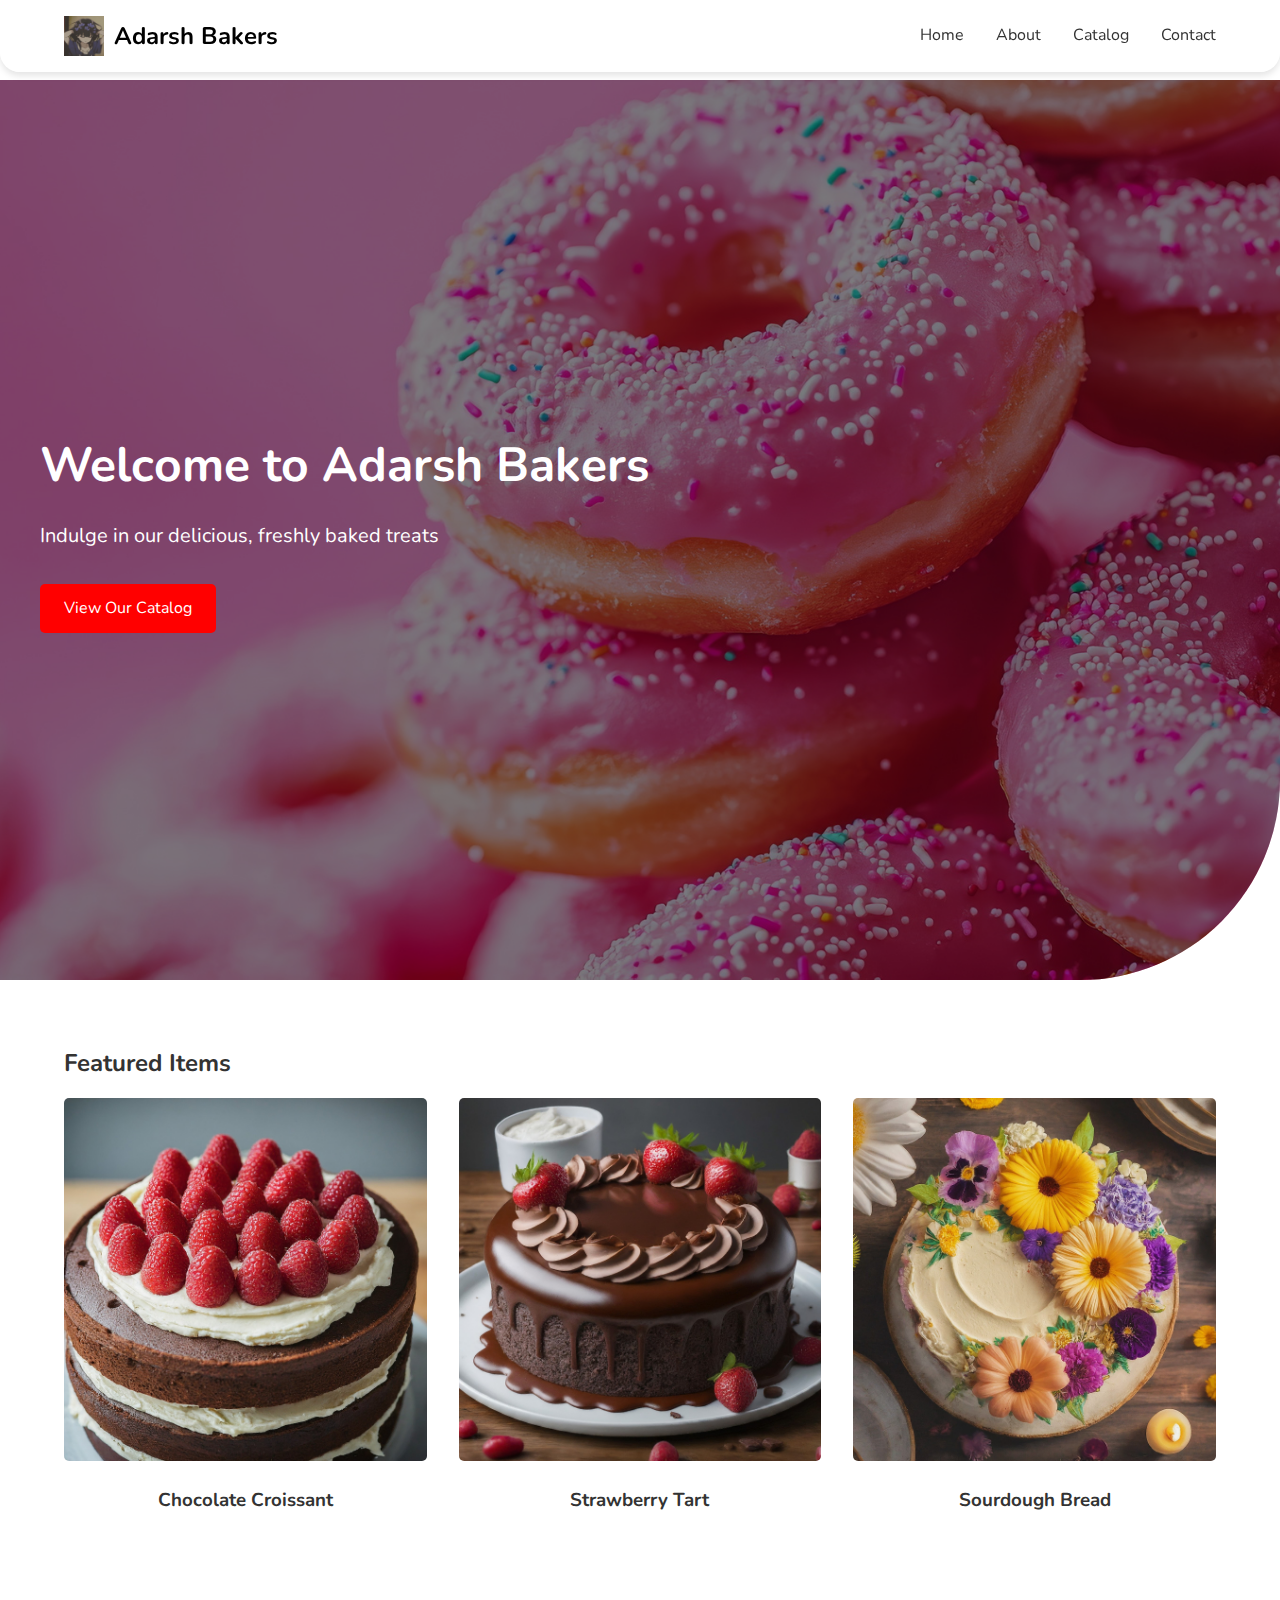
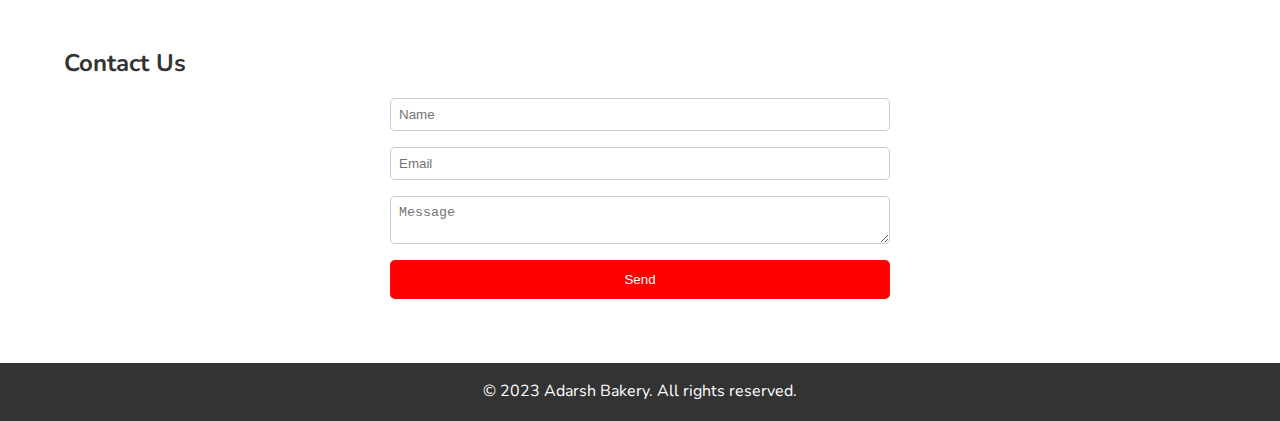
<file: index.html>
<!DOCTYPE html>
<html lang="en">
<head>
    <meta charset="UTF-8">
    <meta name="viewport" content="width=device-width, initial-scale=1.0">
    <title>Adarsh Bakery - Delicious Treats</title>
    <link rel="stylesheet" href="css/style.css">
    <script src="js/script.js" defer></script>
    <link rel="preconnect" href="https://fonts.googleapis.com">
    <link rel="preconnect" href="https://fonts.gstatic.com" crossorigin>
    <link href="https://fonts.googleapis.com/css2?family=Nunito:ital,wght@0,200..1000;1,200..1000&display=swap" rel="stylesheet">
</head>
<body class="nunito-italic">
<header>
    <nav>
        <div class="logo">
            <img src="/images/icons/mascot.jpg" alt="Adarsh Bakers Logo">
            <span>Adarsh Bakers</span>
        </div>
        <ul>
            <li><a href="#home">Home</a></li>
            <li><a href="#about">About</a></li>
            <li><a href="pages/catalog.html">Catalog</a></li>
            <li><a href="#contact">Contact</a></li>
        </ul>
    </nav>

</header>

<main>
    <section id="home" class="hero">
        <div class="hero-content">
            <div class="hero-text">
                <h1>Welcome to Adarsh Bakers</h1>
                <p>Indulge in our delicious, freshly baked treats</p>
                <a href="pages/catalog.html" class="cta-button">View Our Catalog</a>
            </div>

            <div class="slideshow">
                <!-- Slideshow images will be inserted here by JavaScript -->
            </div>
        </div>
    </section>


    <section id="featured" class="featured">
        <h2>Featured Items</h2>
        <div class="featured-items">
            <div class="item">
                <img src="/images/5.jpeg" alt="Chocolate Croissant">
                <h3>Chocolate Croissant</h3>
            </div>
            <div class="item">
                <img src="/images/6.jpeg" alt="Strawberry Tart">
                <h3>Strawberry Tart</h3>
            </div>
            <div class="item">
                <img src="/images/7.jpeg" alt="Sourdough Bread">
                <h3>Sourdough Bread</h3>
            </div>
        </div>
    </section>

    <section id="contact" class="contact">
        <h2>Contact Us</h2>
        <form>
            <input type="text" placeholder="Name" required>
            <input type="email" placeholder="Email" required>
            <textarea placeholder="Message" required></textarea>
            <button type="submit">Send</button>
        </form>
    </section>
</main>

<footer>
    <p>&copy; 2023 Adarsh Bakery. All rights reserved.</p>
</footer>

<script>

</script>
</body>
</html>
</file>
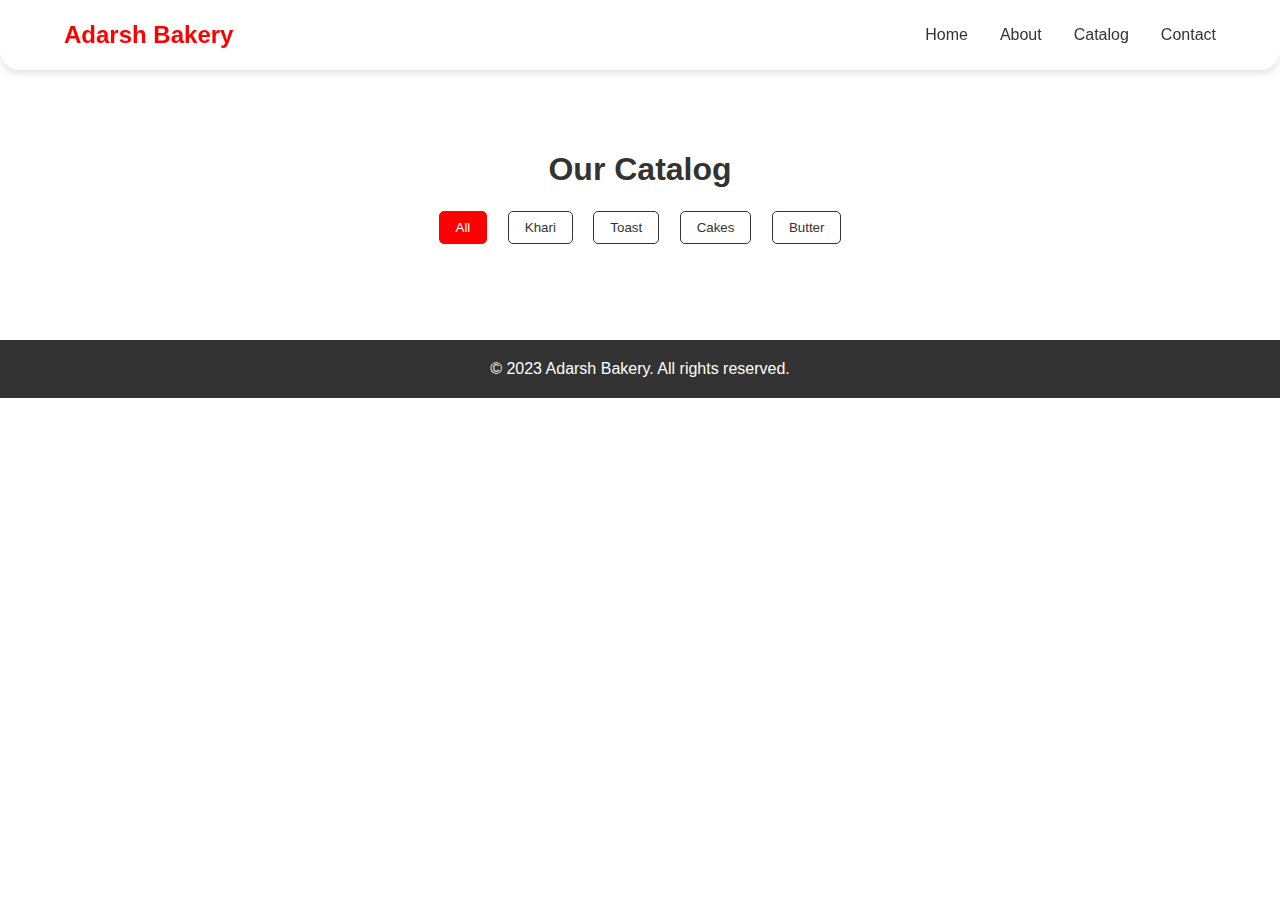
<file: pages/catalog.html>
<!DOCTYPE html>
<html lang="en">
<head>
    <meta charset="UTF-8">
    <meta name="viewport" content="width=device-width, initial-scale=1.0">
    <title>Adarsh Bakery - Catalog</title>
    <link rel="stylesheet" href="/css/style.css">
    <script src="/js/script.js" defer></script>
</head>
<body>
<header>
    <nav>
        <div class="logo">Adarsh Bakery</div>
        <ul>
            <li><a href="/">Home</a></li>
            <li><a href="index.html#about">About</a></li>
            <li><a href="catalog.html">Catalog</a></li>
            <li><a href="index.html#contact">Contact</a></li>
        </ul>
    </nav>
</header>

<main>
    <section class="catalog">
        <h1>Our Catalog</h1>
        <div class="filter">
            <button class="filter-btn active" data-filter="all">All</button>
            <button class="filter-btn" data-filter="khari">Khari</button>
            <button class="filter-btn" data-filter="toast">Toast</button>
            <button class="filter-btn" data-filter="cake">Cakes</button>
            <button class="filter-btn" data-filter="butter">Butter</button>
        </div>
        <div class="catalog-items">
            <!-- Catalog items will be dynamically added here using JavaScript -->
        </div>
    </section>
</main>

<footer>
    <p>&copy; 2023 Adarsh Bakery. All rights reserved.</p>
</footer>
</body>
</html>
</file>
<file: css/style.css>
:root {
    --primary-color: #ff0000;
    --text-color: #333;
    --background-color: #ffffff;
}

* {
    margin: 0;
    padding: 0;
    box-sizing: border-box;
}

body {
    font-family: Arial, sans-serif;
    line-height: 1.6;
    color: var(--text-color);
    background-color: #ffffff;
}

header {
    background-color: var(--background-color);
    box-shadow: 0 2px 5px rgba(0, 0, 0, 0.1);
    position: fixed;
    width: 100%;
    z-index: 1000;
}

nav {
    display: flex;
    justify-content: space-between;
    align-items: center;
    padding: 1rem 5%;
    background-color: rgba(255, 255, 255, 0.6); /* Semi-transparent white */
    backdrop-filter: blur(50px); /* Blur effect */
    box-shadow: 0 4px 6px rgba(0, 0, 0, 0.1); /* Subtle shadow for depth */
    position: fixed; /* Fix the navbar to the top */
    width: 100%;
    top: 0;
    left: 0;
    z-index: 1000; /* Ensures it stays on top of other elements */
}

.logo {
    font-size: 1.5rem;
    font-weight: bold;
    color: var(--primary-color);
}

nav ul {
    display: flex;
    list-style: none;
}

nav ul li {
    margin-left: 2rem;
}

nav ul li a {
    text-decoration: none;
    color: var(--text-color);
    transition: color 0.3s ease;
}

nav ul li a:hover {
    color: var(--primary-color);
}

main {
    padding-top: 80px;
}

section {
    padding: 4rem 5%;
}

h1, h2 {
    margin-bottom: 1rem;
}

.nunito-italic {
             font-family: "Nunito", sans-serif;
             font-optical-sizing: auto;
             font-style: normal;
         }

.hero {
    text-align: left;
    padding: 6rem 5%;
    background-image: url('/images/bgs/aesthetic-pink-wallpaper-of-sugar-coated-donuts-1272573383137296436.jpeg');
    background-size: cover;
    background-position: center;
    color: var(--background-color);
    position: relative;
}

.cta-button {
    display: inline-block;
    background-color: var(--primary-color);
    color: var(--background-color);
    padding: 0.75rem 1.5rem;
    text-decoration: none;
    border-radius: 5px;
    transition: background-color 0.3s ease;
    margin-top: 30px;
}

.hero.fade-out {
    opacity: 0;
}
.hero::before {
    border-bottom-right-radius:  200px;

    content: '';
    position: absolute;
    top: 0;
    left: 0;
    right: 0;
    bottom: 0;
    background-color: rgba(0, 0, 0, 0.5);
}

.hero * {
    position: relative;
    z-index: 1;
}

.hero h1 {
    font-size: 3rem;
    margin-bottom: 1rem;
}

.cta-button {
    display: inline-block;
    background-color: var(--primary-color);
    color: var(--background-color);
    padding: 0.75rem 1.5rem;
    text-decoration: none;
    border-radius: 5px;
    transition: background-color 0.3s ease;
}

.cta-button:hover {
    background-color: #cc0000;
}

.featured-items {
    display: grid;
    grid-template-columns: repeat(auto-fit, minmax(250px, 1fr));
    gap: 2rem;
}

.item {
    text-align: center;
}

.item img {
    width: 100%;
    height: auto;
    border-radius: 5px;
    margin-bottom: 1rem;
}

.contact form {
    display: grid;
    gap: 1rem;
    max-width: 500px;
    margin: 0 auto;
}

.contact form input,
.contact form textarea {
    width: 100%;
    padding: 0.5rem;
    border: 1px solid #ccc;
    border-radius: 5px;
}

.contact form button {
    background-color: var(--primary-color);
    color: var(--background-color);
    border: none;
    padding: 0.75rem;
    border-radius: 5px;
    cursor: pointer;
    transition: background-color 0.3s ease;
}

.contact form button:hover {
    background-color: #cc0000;
}

footer {
    background-color: var(--text-color);
    color: var(--background-color);
    text-align: center;
    padding: 1rem;
}

.catalog {
    text-align: center;
}

.filter {
    margin-bottom: 2rem;
}

.filter-btn {
    background-color: var(--background-color);
    color: var(--text-color);
    border: 1px solid var(--text-color);
    padding: 0.5rem 1rem;
    margin: 0 0.5rem;
    border-radius: 5px;
    cursor: pointer;
    transition: all 0.3s ease;
}

.filter-btn.active,
.filter-btn:hover {
    background-color: var(--primary-color);
    color: var(--background-color);
    border-color: var(--primary-color);
}

.catalog-items {
    display: grid;
    grid-template-columns: repeat(auto-fit, minmax(250px, 1fr));
    gap: 2rem;
}

.catalog-item {
    background-color: #f9f9f9;
    border-radius: 5px;
    padding: 1rem;
    text-align: center;
    transition: transform 0.3s ease;
}

.catalog-item:hover {
    transform: translateY(-5px);
}

.catalog-item img {
    width: 100%;
    height: auto;
    border-radius: 5px;
    margin-bottom: 1rem;
}

@media (max-width: 768px) {
    nav {
        flex-direction: column;
    }

    nav ul {
        margin-top: 1rem;
    }

    nav ul li {
        margin-left: 1rem;
        margin-right: 1rem;
    }

    .hero h1 {
        font-size: 2rem;
    }
}

nav {
    border-bottom-left-radius: 20px;
    border-bottom-right-radius: 20px;
    display: flex;
    justify-content: space-between;
    align-items: center;
    padding: 1rem 5%;
    background-color: rgba(255, 255, 255, 0.6); /* Semi-transparent white */
    backdrop-filter: blur(10px); /* Blur effect */
    box-shadow: 0 4px 6px rgba(0, 0, 0, 0.1); /* Subtle shadow for depth */
    position: fixed; /* Fix the navbar to the top */
    width: 100%;
    top: 0;
    left: 0;
    z-index: 1000; /* Ensures it stays on top of other elements */
}

.logo {
    display: flex;
    align-items: center;
}

.logo img {
    height: 40px; /* Adjust the size of the logo image */
    margin-right: 10px; /* Space between logo and text */
}

.logo span {
    font-size: 1.5rem;
    font-weight: bold;
    color: #000000;
}

nav ul {
    display: flex;
    list-style: none;
}

nav ul li {
    margin-left: 2rem;
}

nav ul li a {
    text-decoration: none;
    color: var(--text-color);
    transition: color 0.3s ease;
}

nav ul li a:hover {
    color: var(--primary-color);
}


.hero {
    border-bottom-right-radius:  200px;
    display: flex;
    align-items: center;
    justify-content: center;
    height: 100vh;
    background-color: #f7f7f7;
    padding: 2rem;
}

.hero-content {
    display: flex;
    align-items: center;
    justify-content: space-between;
    width: 100%;
    max-width: 1200px;
}

.slideshow {
    flex: 1;
    margin-left: 2rem;
    overflow: hidden;
    border-radius: 10px;
}

.slideshow img {
    margin-left: 50%;
    width: 300px;
    height: auto;
    display: none;
    transition: opacity 1s ease-in-out;
}





.hero-text p {
    margin-top: 1rem;
    font-size: 1.25rem;
}

.cta-button {
    display: inline-block;
    margin-top: 2rem;
    padding: 0.75rem 1.5rem;
    background-color: var(--primary-color);
    color: #fff;
    text-decoration: none;
    border-radius: 5px;
    transition: background-color 0.3s ease;
}

.cta-button:hover {
    background-color: #cc0000;
}
</file>
